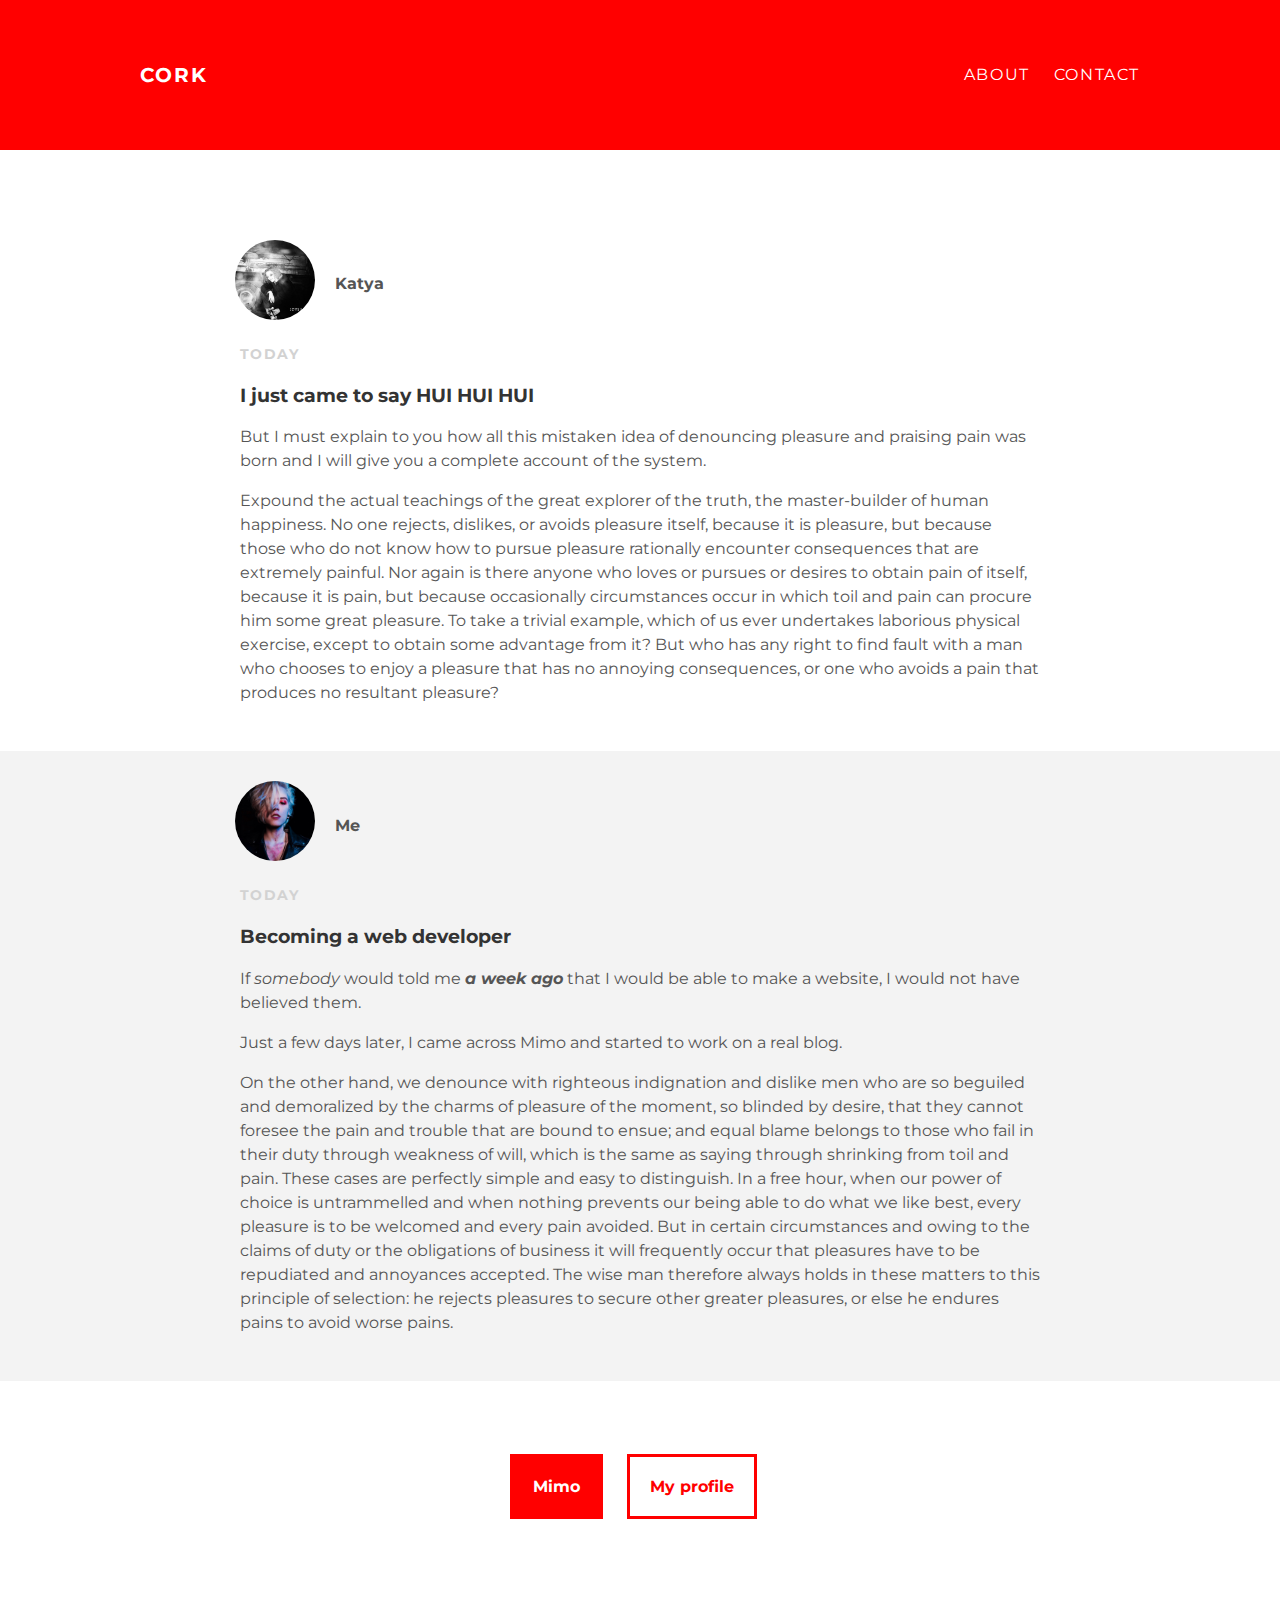
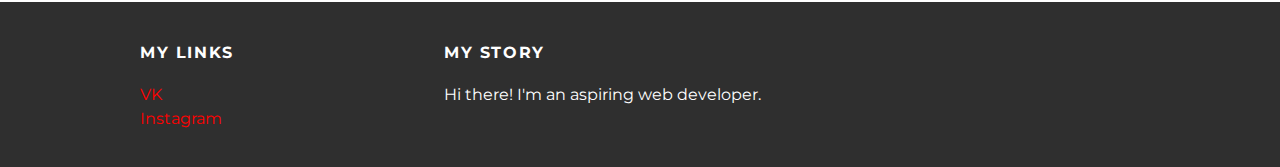
<file: index.html>
<!DOCTYPE html>
<html>
<head>
  <title>My blog</title>
  <link rel="stylesheet" type="text/css" href="style.css">
</head>
<body>
  <div id="header">
  <div class="container">
    <a id="header-title" href="index.html">cork</a>
    <ul id="header-nav">
      <li><a href="about.html">About</a></li>
      <li><a href="mailto:qwezer@gmail.com">Contact</a></li>
    </ul>
  </div>
  </div>

  <div id="content">
   <div class="post-container">
     <div class="post">
       <div class="post-author">
         <img src="katya.jpg">
         <span>Katya</span>
       </div>
       <p class="post-date">Today</p>
       <h3 class="post-title">I just came to say HUI HUI HUI</h3>
       <div class="post-content">
        <p>But I must explain to you how all this mistaken idea
          of denouncing pleasure and praising pain was born and
          I will give you a complete account of the system.</p>
        <p>Expound the actual teachings of the great explorer of the truth, the master-builder of human happiness. No one rejects, dislikes, or avoids pleasure itself, because it is pleasure, but because those who do not know how to pursue pleasure rationally encounter consequences that are extremely painful. Nor again is there anyone who loves or pursues or desires to obtain pain of itself, because it is pain, but because occasionally circumstances occur in which toil and pain can procure him some great pleasure. To take a trivial example, which of us ever undertakes laborious physical exercise, except to obtain some advantage from it? But who has any right to find fault with a man who chooses to enjoy a pleasure that has no annoying consequences, or one who avoids a pain that produces no resultant pleasure?</p>
       </div>
       </div>
    <div class="post-container">
     <div class="post">
       <div class="post-author">
         <img src="me.jpg">
         <span>Me</span>
       </div>
       <p class="post-date">Today</p>
       <h3 class="post-title">Becoming a web developer</h3>
       <div class="post-content">
        <p>If <em>somebody</em> would told  me <em><strong>a week ago</strong></em> that I would be able
       to make a website, I would not have believed them.</p>
        <p>Just a few days later, I came across Mimo and started to work
       on a real blog.</p>
       <p>On the other hand, we denounce with righteous indignation and dislike men who are so beguiled and demoralized by the charms of pleasure of the moment, so blinded by desire, that they cannot foresee the pain and trouble that are bound to ensue; and equal blame belongs to those who fail in their duty through weakness of will, which is the same as saying through shrinking from toil and pain. These cases are perfectly simple and easy to distinguish. In a free hour, when our power of choice is untrammelled and when nothing prevents our being able to do what we like best, every pleasure is to be welcomed and every pain avoided. But in certain circumstances and owing to the claims of duty or the obligations of business it will frequently occur that pleasures have to be repudiated and annoyances accepted. The wise man therefore always holds in these matters to this principle of selection: he rejects pleasures to secure other greater pleasures, or else he endures pains to avoid worse pains.</p>
       </div>
       </div>
     </div>
     </div>
     
   </div>
   <div class="buttons">
   <ul>
   <li id="mimo"><a href="https://getmimo.com">Mimo</a></li>
   <li id="myProfile"><a href="https://vk.com">My profile</a></li>
   </ul>
   </div>

  <div id="footer">
   <div class="container">

   <div class="column">
      <h4>My Links</h4>
      <p>
        <a href="https://vk.com/">VK</a>
        <br>
        <a href="https://www.instagram.com/">Instagram</a>
      </p>
    </div>

    <div class="column">
      <h4>My Story</h4>
      <p>Hi there! I'm an aspiring web developer.</p>
    </div>

  </div>
  </div>

</body>
</html>
</file>
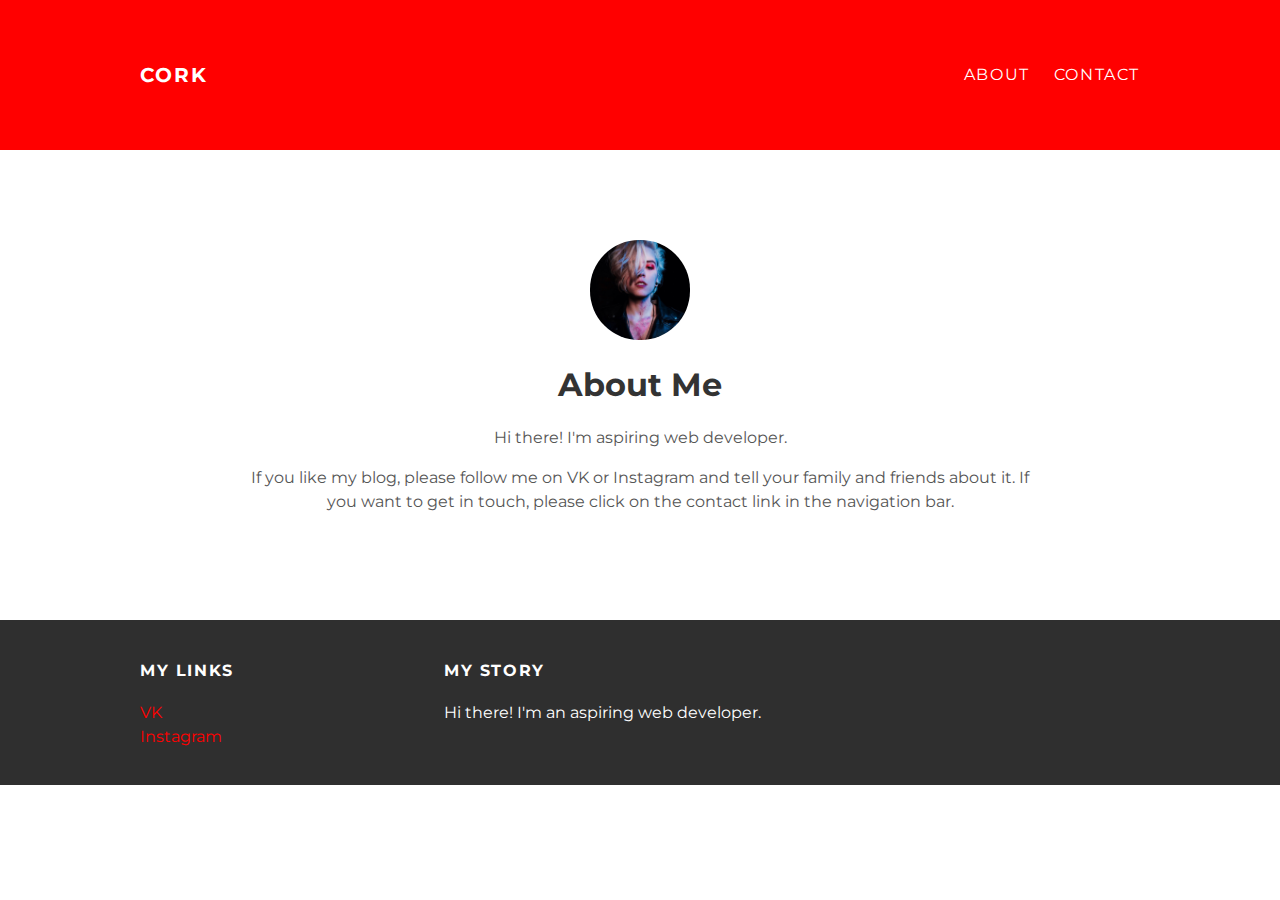
<file: about.html>
<!DOCTYPE html>
<html>
<head>
  <title>My blog</title>
  <link rel="stylesheet" type="text/css" href="style.css">
</head>
<body>
  <div id="header">
  <div class="container">
    <a id="header-title" href="index.html">cork</a>
    <ul id="header-nav">
      <li><a href="about.html">About</a></li>
      <li><a href="mailto:qwezer@gmail.com">Contact</a></li>
    </ul>
  </div>
  </div>

  <div id="content">
   <div class="container">
     <div class="about">
       <div class="about-author">
         <img src="me.jpg" height="100">
       </div>
       <h1 class="about-title">About Me</h1>
       <div class="about-content">
         <p>Hi there! I'm aspiring web developer.</p>
         <p>If you like my blog, please follow me on VK or Instagram
         and tell your family and friends about it. If you want to
         get in touch, please click on the contact link in
         the navigation bar.</p>
       </div> <!-- about-content -->
       </div> <!-- about -->
     </div> <!-- container -->
   </div> <!-- content -->
  <div id="footer">
   <div class="container">
   <div class="column">
      <h4>My Links</h4>
      <p>
        <a href="https://vk.com/">VK</a>
        <br>
        <a href="https://www.instagram.com/">Instagram</a>
      </p>
    </div>
    <div class="column">
      <h4>My Story</h4>
      <p>Hi there! I'm an aspiring web developer.</p>
    </div>
  </div>
  </div>
</body>
</html>
</file>
<file: style.css>
@import url(https://fonts.googleapis.com/css?family=Montserrat:400,700);

body {
  color: #555;
  margin: 0;
  font-family: Montserrat;
  font-size: 16px;
}

#header {
  background-color: red;
  height: 150px;
  line-height: 150px;
  margin-bottom: 60px;
}

#header a {
  color: white;
  text-decoration: none;
  text-transform: uppercase;
  letter-spacing: 0.1em;
}

#header a:hover {
  color: #222;
}

#header-title {
  display: block;
  float: left;
  font-size: 20px;
  font-weight: bold;
}

#header-nav {
  display: block;
  float: right;
  margin-top: 0px;
}

#header-nav li {
  display: inline;
  padding-left: 20px;
}

.container {
  max-width: 1000px;
  margin: 0 auto;
}

.post, .about, .buttons {
  max-width: 800px;
  margin: 0 auto;
  padding: 30px 0;
}

.post-author img {
  width: 80px;
  height: 80px;
  border-radius: 15mm;
  vertical-align: middle;
  margin-left: -5px;
  margin-bottom: 10px;
}

.post-author span {
  margin-left: 16px;
  font-weight: bolder;
}

.post-date {
  color: #D2D2D2;
  font-size: 14px;
  font-weight: bold;
  text-transform: uppercase;
  letter-spacing: 0.1em;
}

h1, h2, h3, h4 {
  color: #333;
}

p {
  line-height: 1.5;
}

#footer {
background-color: #2f2f2f;
padding: 20px 0;
margin-top: 60px;
}

#footer h4 {
  color: white;
  text-transform: uppercase;
  letter-spacing: 0.1em;
}

#footer p {
  color: white;
}

 #footer a {
  color: red;
  text-decoration: none;
}

#footer a:hover {
  color: white;
}

.column {
  min-width: 300px;
  display: inline-block;
  vertical-align: top;
}

.buttons {
  margin-top: 50px;
}

.buttons li {
  padding: 10px;
  display: inline;
}

#mimo {
  margin-left: 220px;
}



a[href="https://getmimo.com"] {
  width: 48px;
  text-decoration: none;
  background: red;
  font-weight: bold;
  color: white;
  padding: 20px;
  border: 3px solid red;
}

a:hover[href="https://getmimo.com"] {
  background-color: white;
  color: red;
}

a:active[href="https://getmimo.com"] {
  background: black;
  color: white;
  border: 3px solid black;
}

a[href="https://vk.com"] {
  width: 89px;
  text-decoration: none;
  background: white;
  font-weight: bold;
  color: red;
  padding: 20px;
  border: 3px solid red;
}

a:hover[href="https://vk.com"] {
  background-color: red;
  color: white;
}

a:active[href="https://vk.com"] {
  background: black;
  color: white;
  border: 3px solid black;
}

.about {
  text-align: center;
}

.about img {
  border-radius: 13mm;
}
.post-container:nth-child(even) {
  background-color: #f3f3f3;
}
</file>
